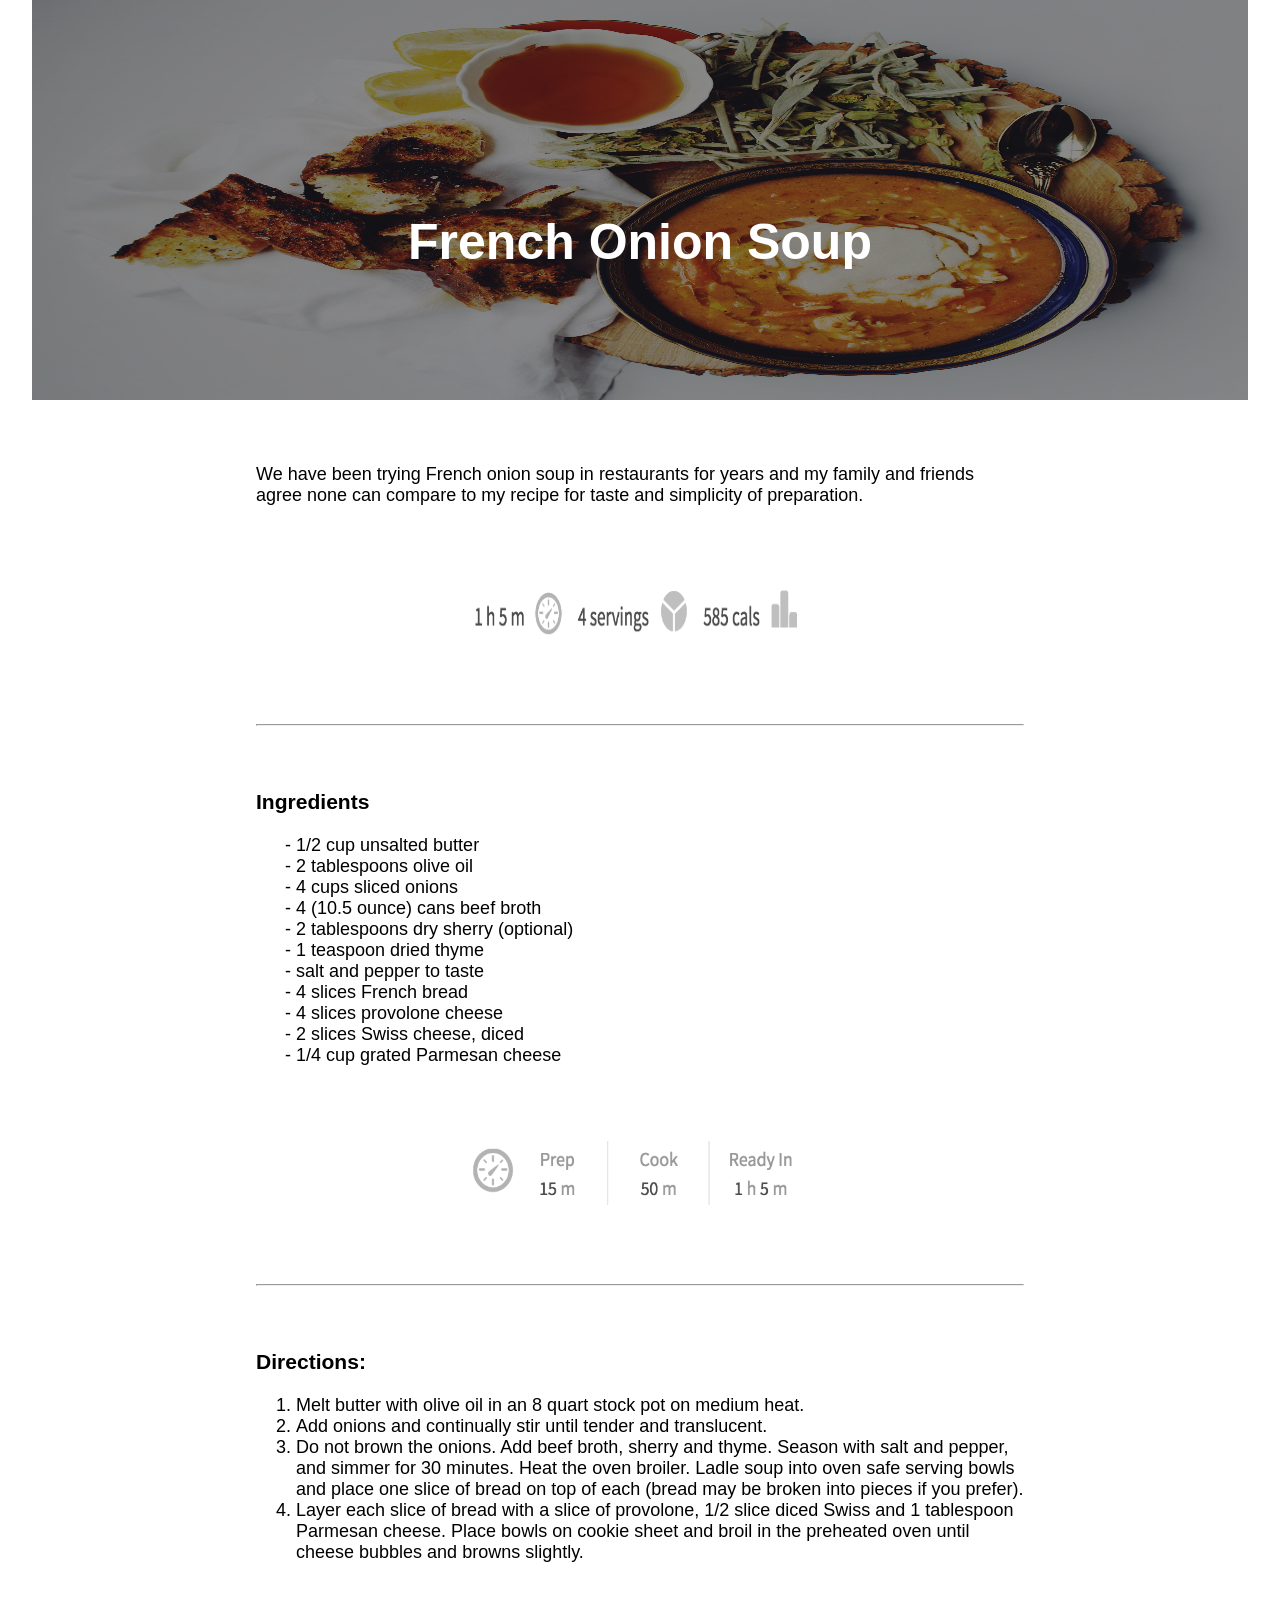
<file: Week1/Day1/HomeWork/index.html>
<!DOCTYPE html>
<html lang="en">
  <head>
    <meta charset="UTF-8" />
    <meta name="viewport" content="width=device-width, initial-scale=1.0" />
    <title>French Onion Soup Recipe</title>
    <link rel="stylesheet" href="styles\style.css">
  </head>
  <body>
    <h2>French Onion Soup </h2>

    <img src="images\soup.jpg" alt="Paris">


  <div>
    <p>We have been trying French onion soup in restaurants for years and my family and friends agree
    none can compare to my recipe for taste and simplicity of preparation. </p>
  </div>  
    <div>
      <img src="images\recipe-info.png" alt="" style="width:20em; height:5em;"">
    </div>

    <div>
      <hr>
    </div>

    <div>
      <h3> Ingredients</h3>
      <ul >
        <li>  1/2 cup unsalted butter</li>
        <li>2 tablespoons olive oil</li>
        <li>4 cups sliced onions</li>
        <li>4 (10.5 ounce) cans beef broth</li>
        <li> 2 tablespoons dry sherry (optional)</li>
        <li>1  teaspoon dried thyme </li>
        <li>salt and pepper to taste</li>
        <li>4 slices French bread </li>
        <li>4 slices provolone cheese </li>
        <li>2 slices Swiss cheese, diced</li>
        <li>1/4 cup grated Parmesan cheese</li>
      </ul>
    </div>
    <div>
      <img src="images\cooking-info.png" alt="" style="width:20em; height:5em;"">
    </div>

    <div>
      <hr>
    </div>
     

    <div>
      <h3> Directions:</h3>
      <ol >
        <li > Melt butter with olive oil in an 8 quart stock pot on medium heat.</li> 
        <li > Add onions and continually stir until tender and translucent.</li>
        <li >   Do not brown the onions. Add beef broth, sherry and
          thyme. Season with salt and pepper, and simmer for 30 minutes. Heat the oven broiler. Ladle soup into oven safe
          serving bowls and place one slice of bread on top of each (bread may be broken into pieces if you prefer). </li> 
        <li>Layer each slice of bread with a slice of provolone, 1/2 slice diced Swiss and 1 tablespoon Parmesan cheese.
          Place bowls on cookie sheet and broil in the preheated oven until cheese bubbles and browns slightly.
      </li>
      
      </ol>
    </div>
    <div>
  </body>
</html>
</file>
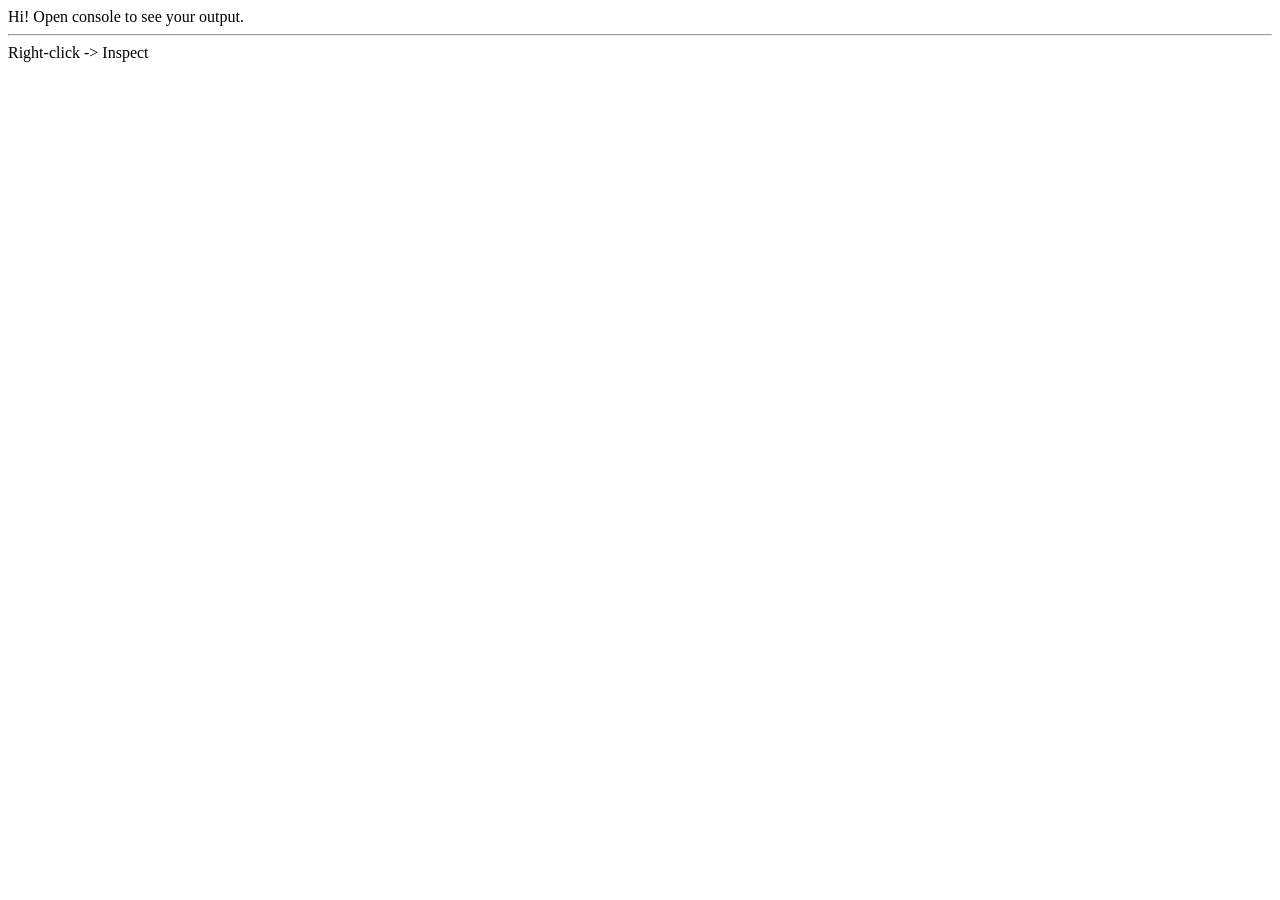
<file: Week1/Day3/Task8/index.html>
<!-- This is a comment in HTML -->
<!-- Don't worry too much about what's in this file for now, the only this you need to look at is the <script> tag -->
<!doctype html> 

<html>

<head>
    <script type='text/javascript' src='./example.js'></script> <!-- this is the line that links to the example.js file -->
                                                                <!-- to link a different file, just replace 'example.js' with 
                                                                a different file name -->
</head>

<body>
    Hi! Open console to see your output.
    <br /><hr />
    Right-click -> Inspect
</body>

</html>

<!-- The HTML and JavaScript files for these next two compulsory tasks have been created for you. 
Have a look at the HTML files for each one to see how they have been linked to the relevant 
JavaScript files. You will be creating your own HTML and JavaScript files from now on. -->
</file>
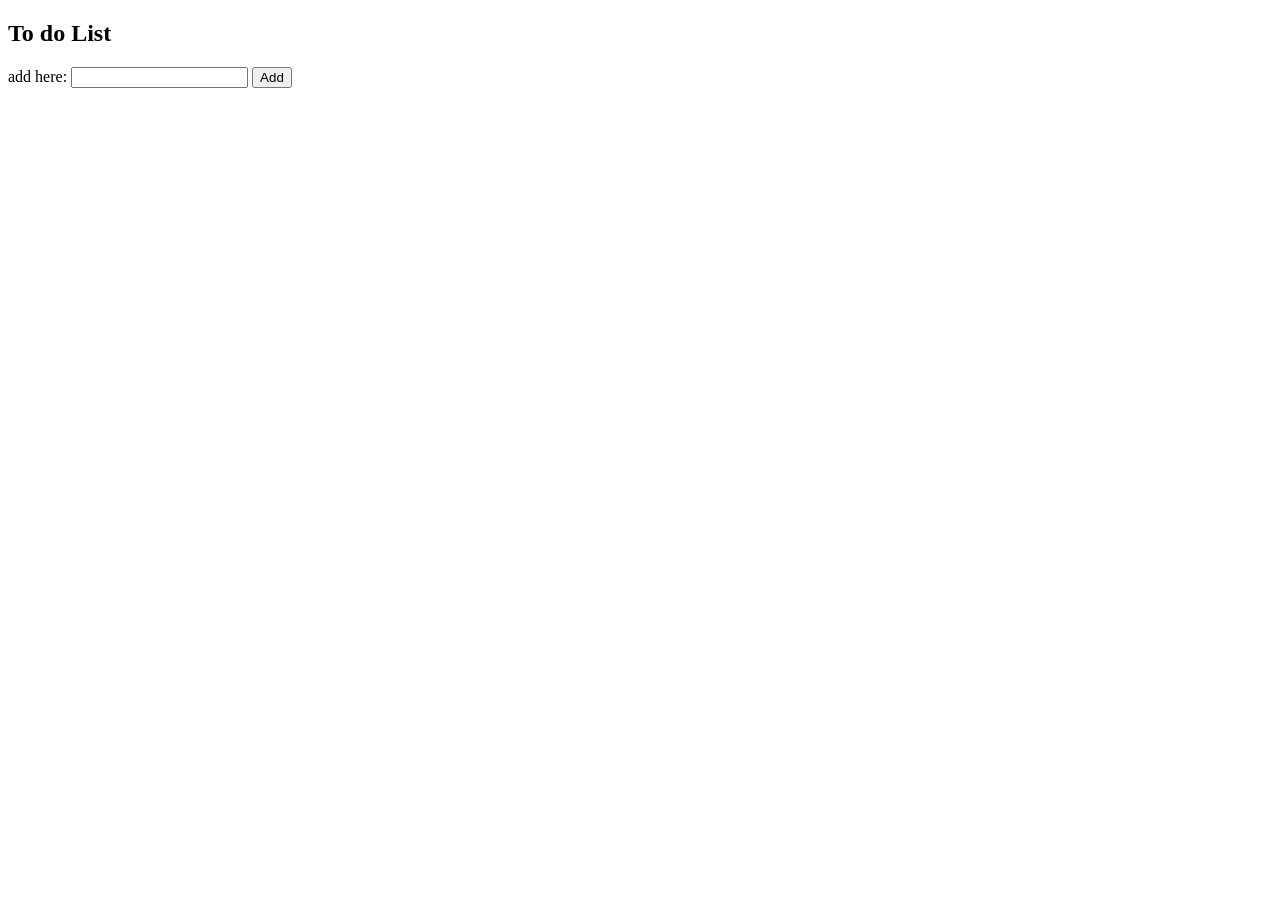
<file: Week2/Day1/ex/index.html>
<!DOCTYPE html>
<html lang="en">

<head>
    <meta charset="UTF-8">
    <meta http-equiv="X-UA-Compatible" content="IE=edge">
    <meta name="viewport" content="width=device-width, initial-scale=1.0">
    <title>Todo List</title>
</head>

<body>

    <h2>To do List</h2>
    <label for="input">add here:</label>
    <input type="text" id="input">
    <button id="add">Add</button>

    <div>
        <ul id="todo-list">

        </ul>
    </div>

    <script src="script.js"></script>
</body>

</html>
</file>
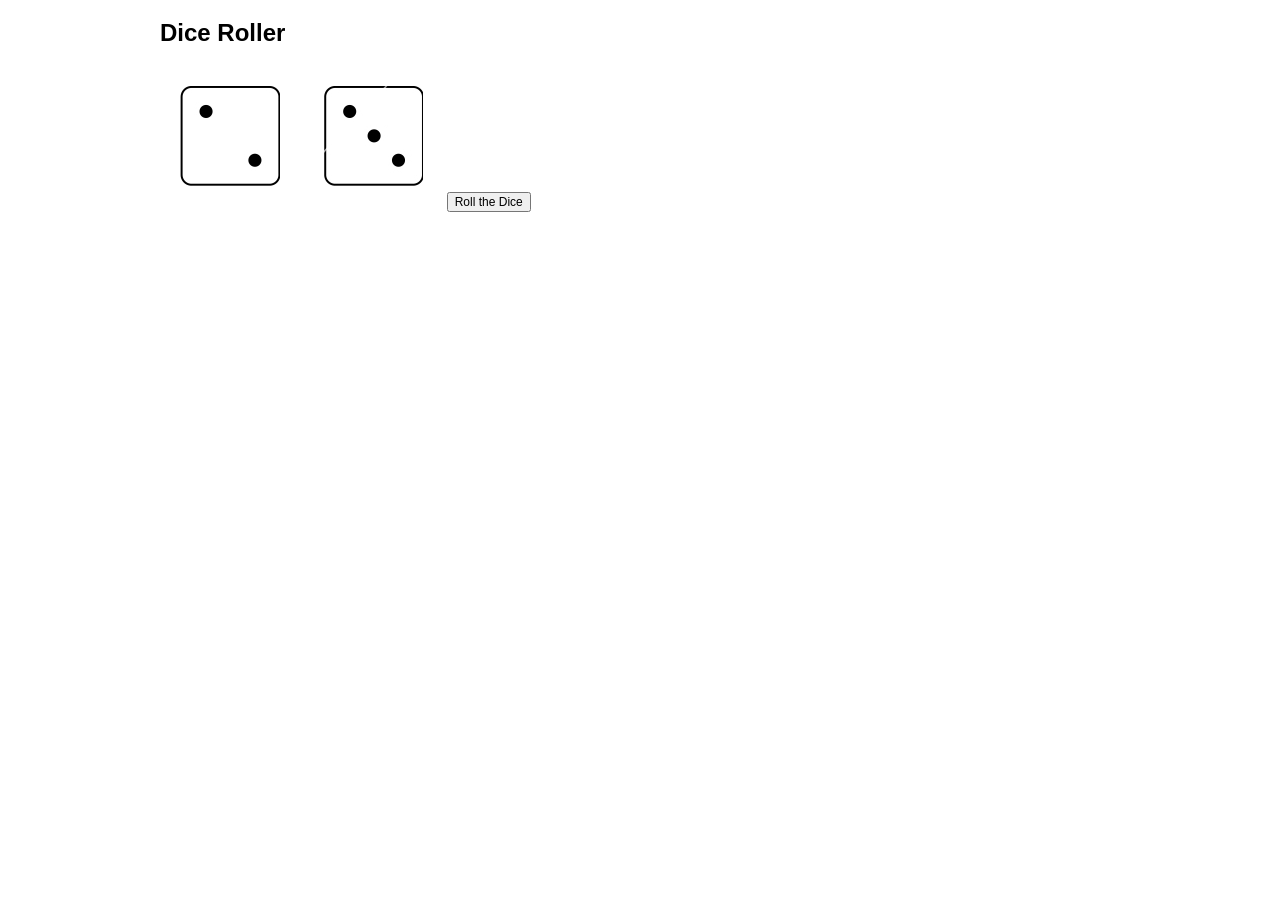
<file: Week1/Day3/Labs/dice/index.html>
<!DOCTYPE html>
<!--[if lt IE 7]>      <html class="no-js lt-ie9 lt-ie8 lt-ie7"> <![endif]-->
<!--[if IE 7]>         <html class="no-js lt-ie9 lt-ie8"> <![endif]-->
<!--[if IE 8]>         <html class="no-js lt-ie9"> <![endif]-->
<!--[if gt IE 8]><!--> <html class="no-js"> <!--<![endif]-->
  <head>
    <title>Dice Roller</title>
    <meta charset="utf-8">
    <meta http-equiv="X-UA-Compatible" content="IE=edge">
    <meta name="description" content="Your description goes here">
    <meta name="keywords" content="one, two, three">

    <!-- Place favicon.ico and apple-touch-icon.png in the root directory -->

    <!-- external CSS link -->
    <link rel="stylesheet" href="css/normalize.css">
    <link rel="stylesheet" href="css/style.css">
    <meta name="viewport" content="width=device-width">

  </head>
  <body>
    <div id="container">
      <header>
        <h1>Dice Roller</h1>
      </header>
      <section id="content">
        <span class="dice dice-2" id="first-die"></span>
        <span class="dice dice-3" id="second-die"></span>
        <input id="roll-dice" type="button" value="Roll the Dice">
      </section>
    </div><!-- #container -->
    <script type="text/javascript" src="js/app.js"></script>
  </body>
</html>
</file>
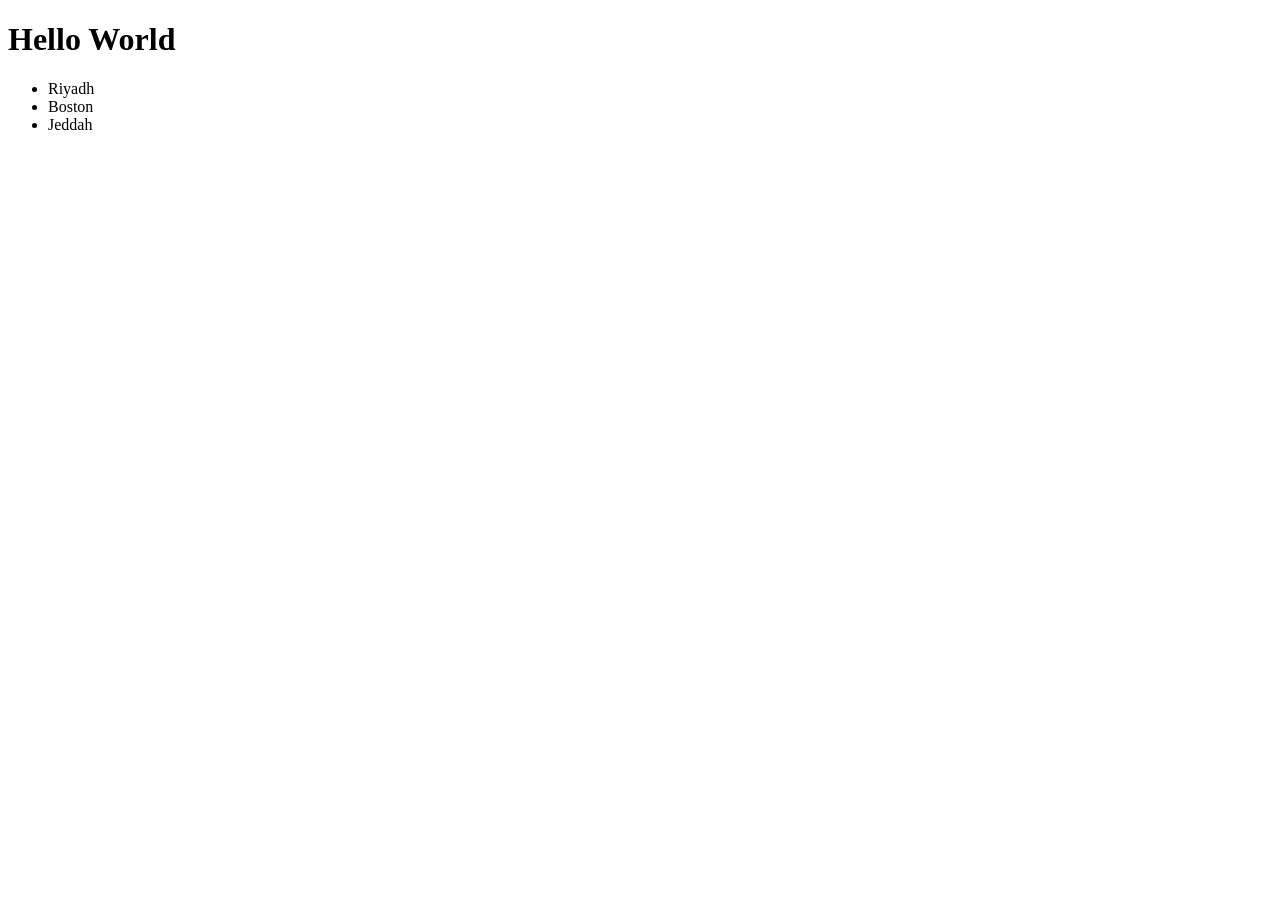
<file: Week1/Day5/Labs/JQuery/index.html>
<!DOCTYPE html>
<html lang="en">
<head>
    <title>jQuery Selectors</title>
</head>
<body>
    <h1>Hello World</h1>
    <ul>
        <li id='mike'>Riyadh</li>
        <li>Boston</li>
        <li>Jeddah</li>
    </ul>
    
    <script src="https://code.jquery.com/jquery-3.3.1.js"></script>
    <script src="main.js"></script>
</body>
</html>
</file>
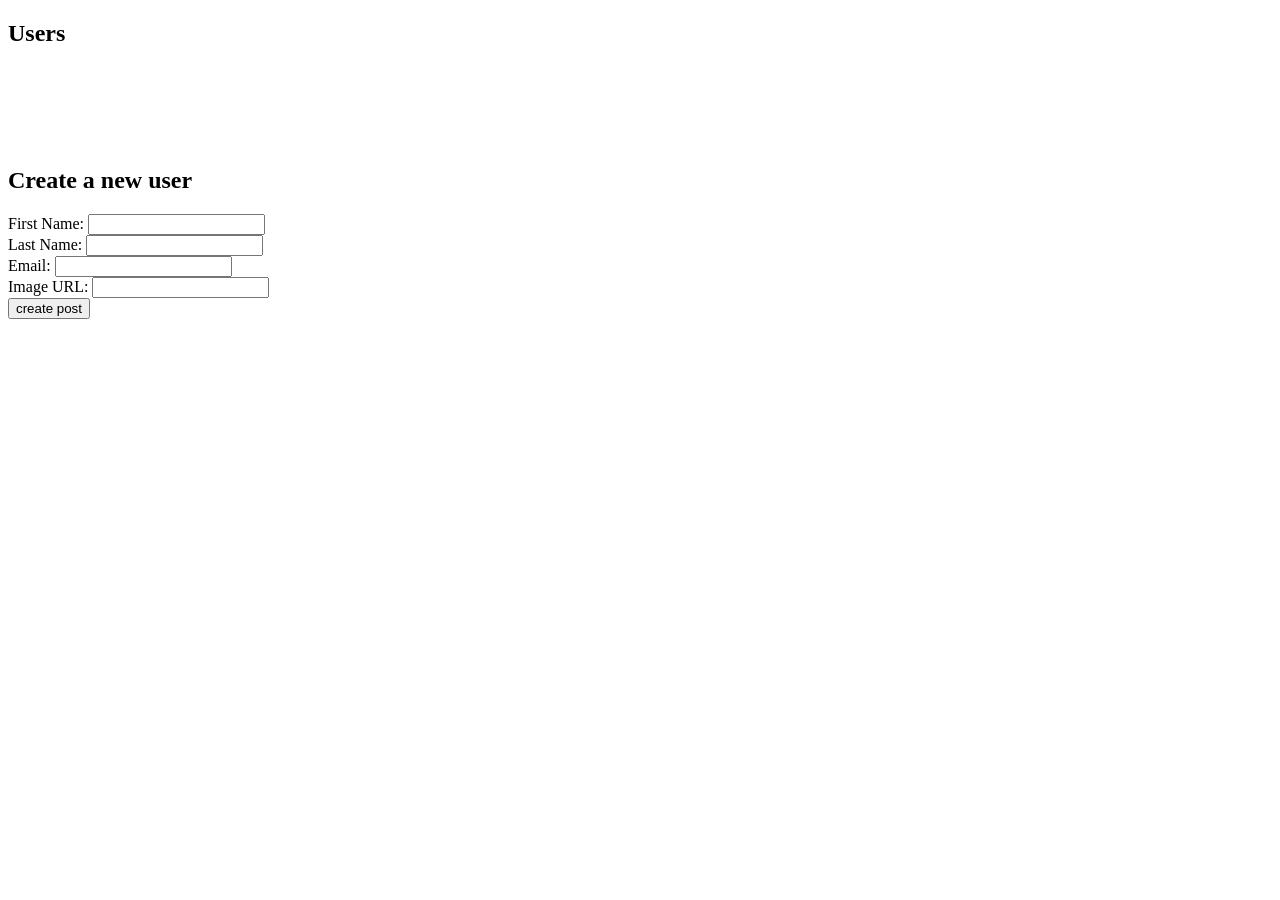
<file: Week2/Day1/LAB/users-api-fetch/index.html>
<!DOCTYPE html>
<html lang="en">

<head>
    <meta charset="UTF-8">
    <meta name="viewport" content="width=device-width, initial-scale=1.0">
    <title>Users</title>
    <style>
        #container {
            display: flex;
            flex-wrap: wrap;
            justify-content: space-around;
            margin-bottom: 100px;
        }
    </style>
</head>

<body>
    <h2>Users</h2>
    <div id="container"></div>
    <h2>Create a new user</h2>
    <form autocomplete="off">
        <label for="title">First Name:</label>
        <input type="text" name="firstName" id="firstName">
        <br>
        <label for="title">Last Name:</label>
        <input type="text" name="lastName" id="lastName">
        <br>
        <label for="body">Email:</label>
        <input type="email" name="email" id="email">
        <br>
        <label for="body">Image URL:</label>
        <input type="url" name="imageUrl" id="imageUrl">
        <br>
        <input type="submit" name="create" id="create" value="create post">
    </form>
    <script src="script.js"></script>
</body>

</html>
</file>
<file: Week1/Day3/Labs/dice/css/style.css>
/*
Project Name: Blank Template
Client: Your Client
Author: Your Name
Developer @GA in NYC
*/


/******************************************
/* SETUP
/*******************************************/

/* Box Model Hack */
* {
     -moz-box-sizing: border-box; /* Firexfox */
     -webkit-box-sizing: border-box; /* Safari/Chrome/iOS/Android */
     box-sizing: border-box; /* IE */
}

/* Clear fix hack */
.clearfix:after {
     content: ".";
     display: block;
     clear: both;
     visibility: hidden;
     line-height: 0;
     height: 0;
}

.clear {
	clear: both;
}

.alignright {
	float: right;
	padding: 0 0 10px 10px; /* note the padding around a right floated image */
}

.alignleft {
	float: left;
	padding: 0 10px 10px 0; /* note the padding around a left floated image */
}

/******************************************
/* BASE STYLES
/*******************************************/

body {
     color: #000;
     font-size: 12px;
     line-height: 1.4;
     font-family: Helvetica, Arial, sans-serif;
}


/******************************************
/* LAYOUT
/*******************************************/

/* Center the container */
#container {
	width: 960px;
	margin: auto;
}

#content span {
  width: 100px;
  height: 100px;
  display: inline-block;
  margin: 20px;
  background-repeat: no-repeat;
  background-position: top left;
}

.dice-1 {
  background-image: url('../img/1.png');
}
.dice-2 {
  background-image: url('../img/2.png');
}
.dice-3 {
  background-image: url('../img/3.png');
}
.dice-4 {
  background-image: url('../img/4.png');
}
.dice-5 {
  background-image: url('../img/5.png');
}
.dice-6 {
  background-image: url('../img/6.png');
}
/******************************************
/* ADDITIONAL STYLES
/*******************************************/
</file>
